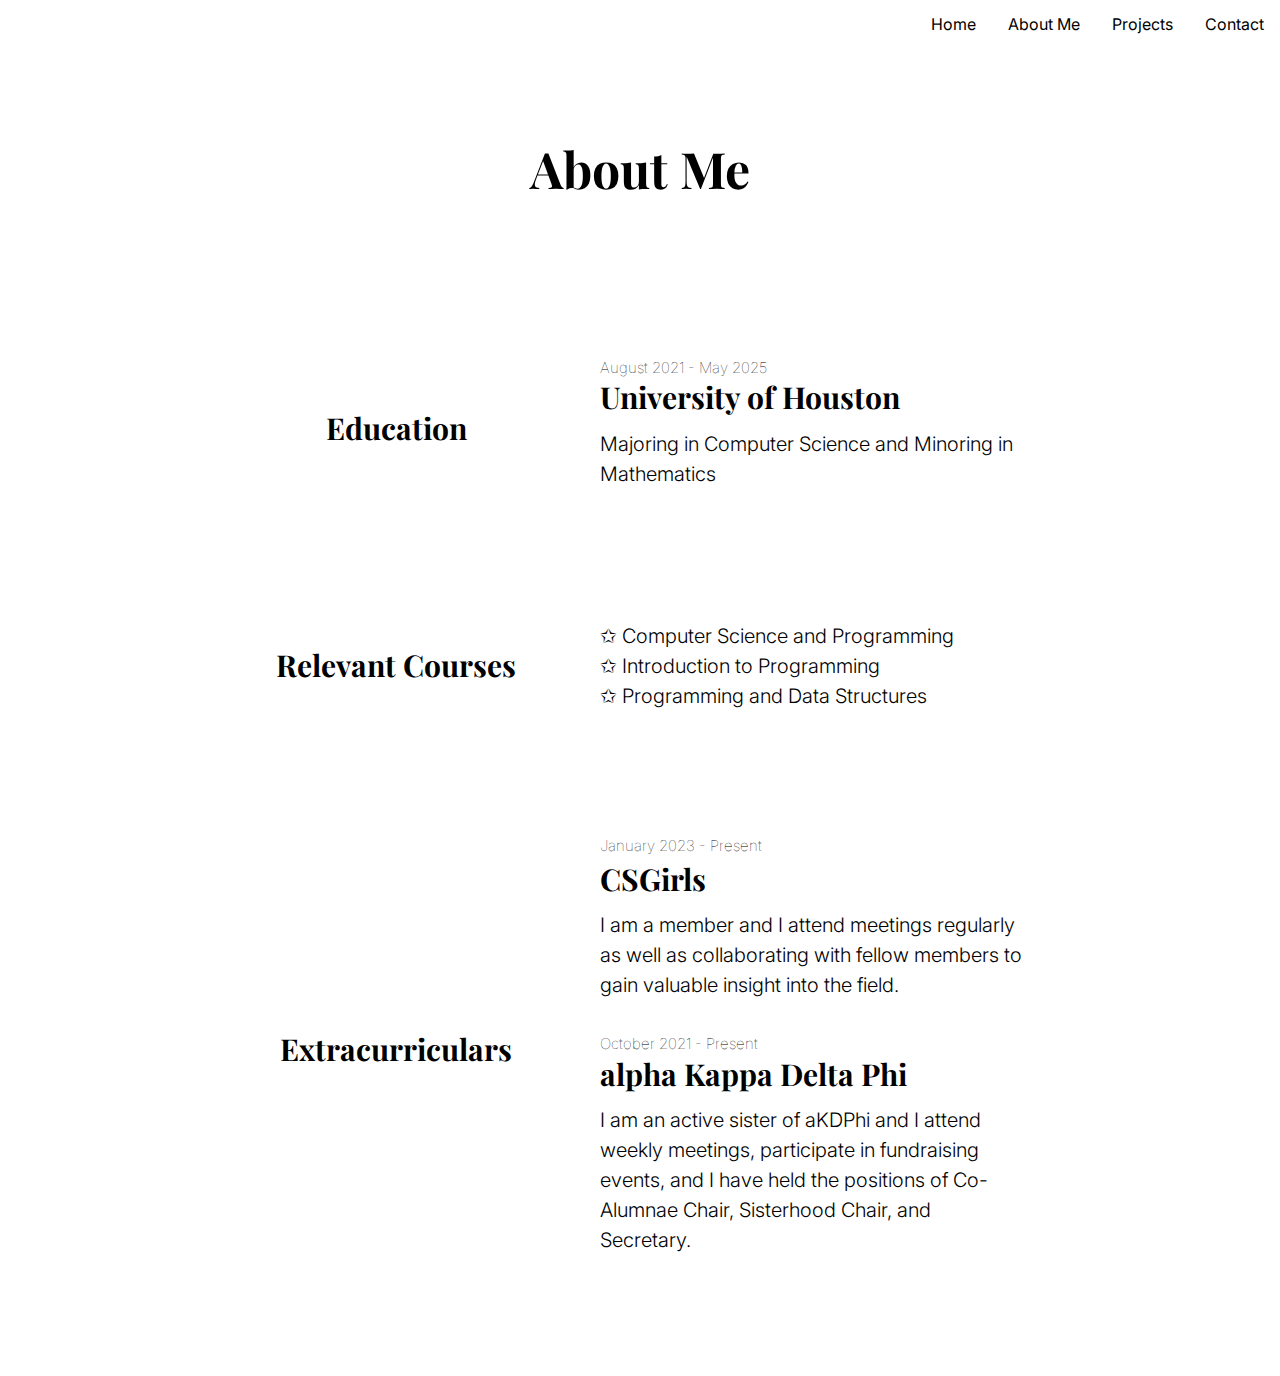
<file: aboutme.html>
<!DOCTYPE html>
<html lang="en">
<head>
  <meta charset="UTF-8">
  <meta http-equiv="X-UA-Compatible" content="IE=edge">
  <meta name="viewport" content="width=device-width, initial-scale=1.0">
  <title>About Me</title>
  <link rel="stylesheet" href="main.css">
  <link rel="icon" href="V-2.png">
  <link rel="preconnect" href="https://fonts.googleapis.com">
  <link rel="preconnect" href="https://fonts.gstatic.com" crossorigin>
  <link href="https://fonts.googleapis.com/css2?family=Inter&family=Playfair+Display&display=swap" rel="stylesheet">
  <body>

  <div>
    <ul>
      <li><a href="contact.html">Contact</a></li>
      <li><a href="projects.html">Projects</a></li>
      <li><a href="aboutme.html">About Me</a></li>
      <li><a href="index.html">Home</a></li>
    </ul>
  </div>
  

<div class="aboutme-container">
    <h1 id="about">About Me</h1>
    <div class="education">
      <table cellspacing="30px",align="center">
        <tr>
          <td style="width:40%"><h2>Education</h2></td>
          <td class="UH">
            <p style="font-size: 15px; font-weight: 100">August 2021 - May 2025</p>
            <h2 slass:"title">University of Houston</h2>
            <p style="font-size: 20px; line-height: 1.5">Majoring in Computer Science and Minoring in Mathematics</p>
          </td>
        </tr>
        <tr>
          <td><h2>Relevant Courses</h2></td>
          <td class="courses">
            <p class:"title">✩ Computer Science and Programming</p>
            <p class:"title">✩ Introduction to Programming</p>
            <p class:"title">✩ Programming and Data Structures</p>
          </td>
        </tr>
        <tr>
          <td><h2>Extracurriculars</h2></td>
          <td class="UH">
            <p style="font-size: 15px; font-weight: 100; line-height: 1;">January 2023 - Present</p>
            <h2 class:"title">CSGirls</h2>
            <p style="font-size: 20px; line-height:1.5; padding-bottom: 20px;">I am a member and I attend meetings regularly as well as
                collaborating with fellow members to gain valuable insight
                into the field. </p>
            <p style="font-size: 15px; font-weight: 100">October 2021 - Present</p>
            <h2 class:"title">alpha Kappa Delta Phi</h2>
            <p style="font-size: 20px; line-height:1.5">I am an active sister of aKDPhi and I attend weekly meetings, 
                participate in fundraising events, and I have held the positions
                of Co-Alumnae Chair, Sisterhood Chair, and Secretary. </p>  
          </td>
        </tr>

      </table>
    </div>

  </div>
</body>
</html>
</file>
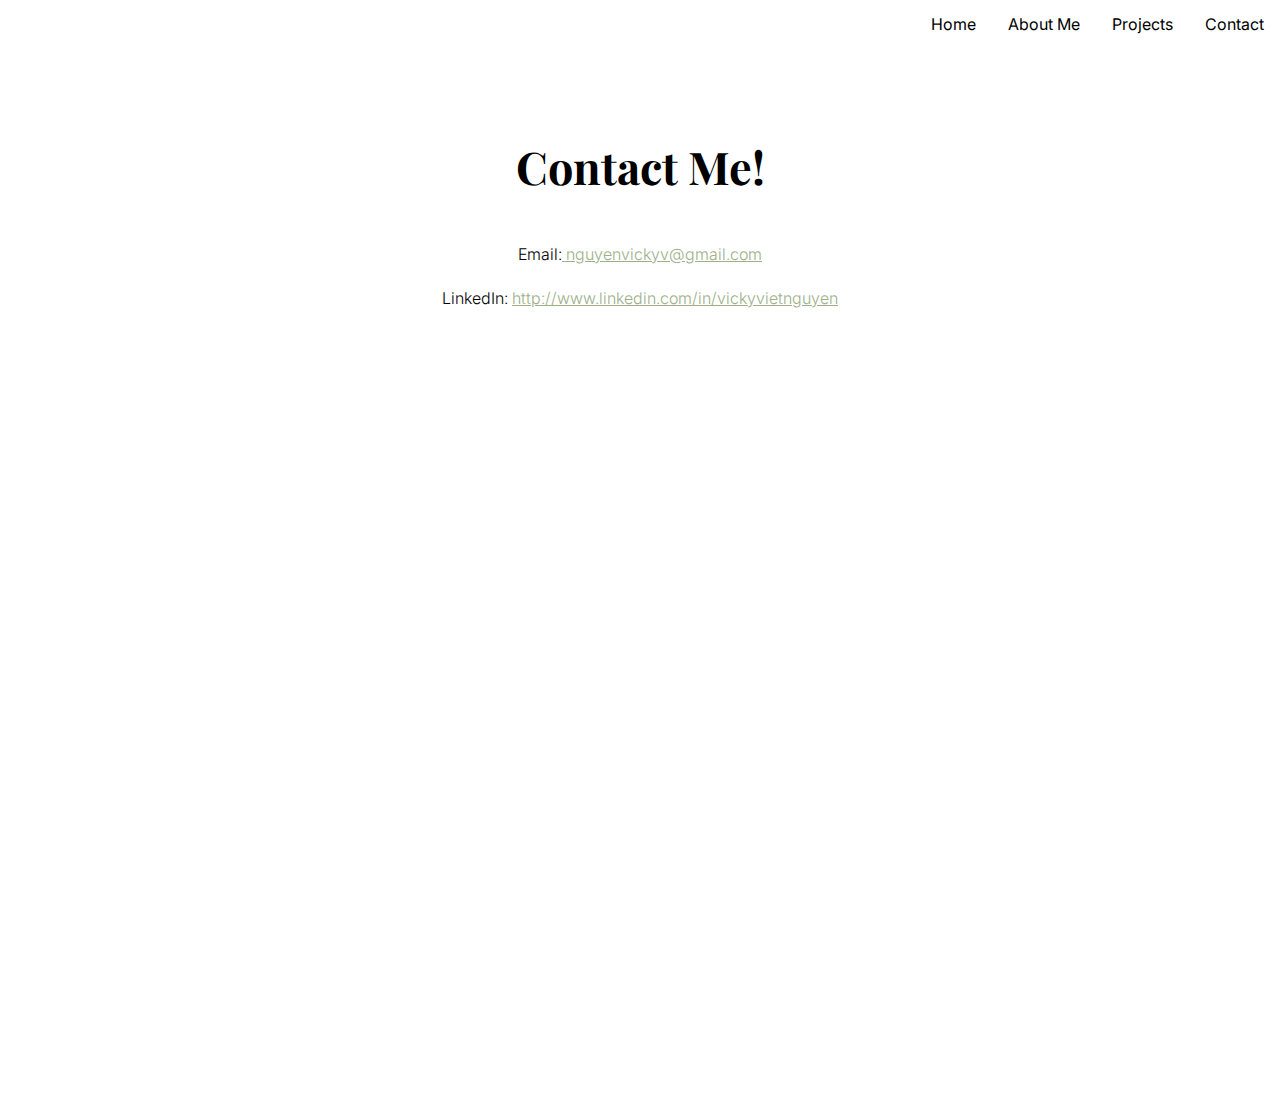
<file: contact.html>
<!DOCTYPE html>
<html lang="en">
<head>
  <meta charset="UTF-8">
  <meta http-equiv="X-UA-Compatible" content="IE=edge">
  <meta name="viewport" content="width=device-width, initial-scale=1.0">
  <title>Contact</title>
  <link rel="stylesheet" href="main.css">
  <link rel="icon" href="V-2.png">
  <link rel="preconnect" href="https://fonts.googleapis.com">
  <link rel="preconnect" href="https://fonts.gstatic.com" crossorigin>
  <link href="https://fonts.googleapis.com/css2?family=Inter&family=Playfair+Display&display=swap" rel="stylesheet">
  <body>
  <div>
    <ul>
      <li><a href="contact.html">Contact</a></li>
      <li><a href="projects.html">Projects</a></li>
      <li><a href="aboutme.html">About Me</a></li>
      <li><a href="index.html">Home</a></li>
    </ul>
  </div>
  
  <div class="aboutme-container">
    <h2 class="contact">Contact Me!</h2>
    <div>
    <p style="line-height: 3;">Email:<a href="mailto:nguyenvickyv@gmail.com"> nguyenvickyv@gmail.com</a></p>
    <p>LinkedIn: <a href=http://www.linkedin.com/in/vickyvietnguyen target="_blank" rel="noopener noreferrer">http://www.linkedin.com/in/vickyvietnguyen</a></p>
  </div>
  </div>
</body>
</html>
</file>
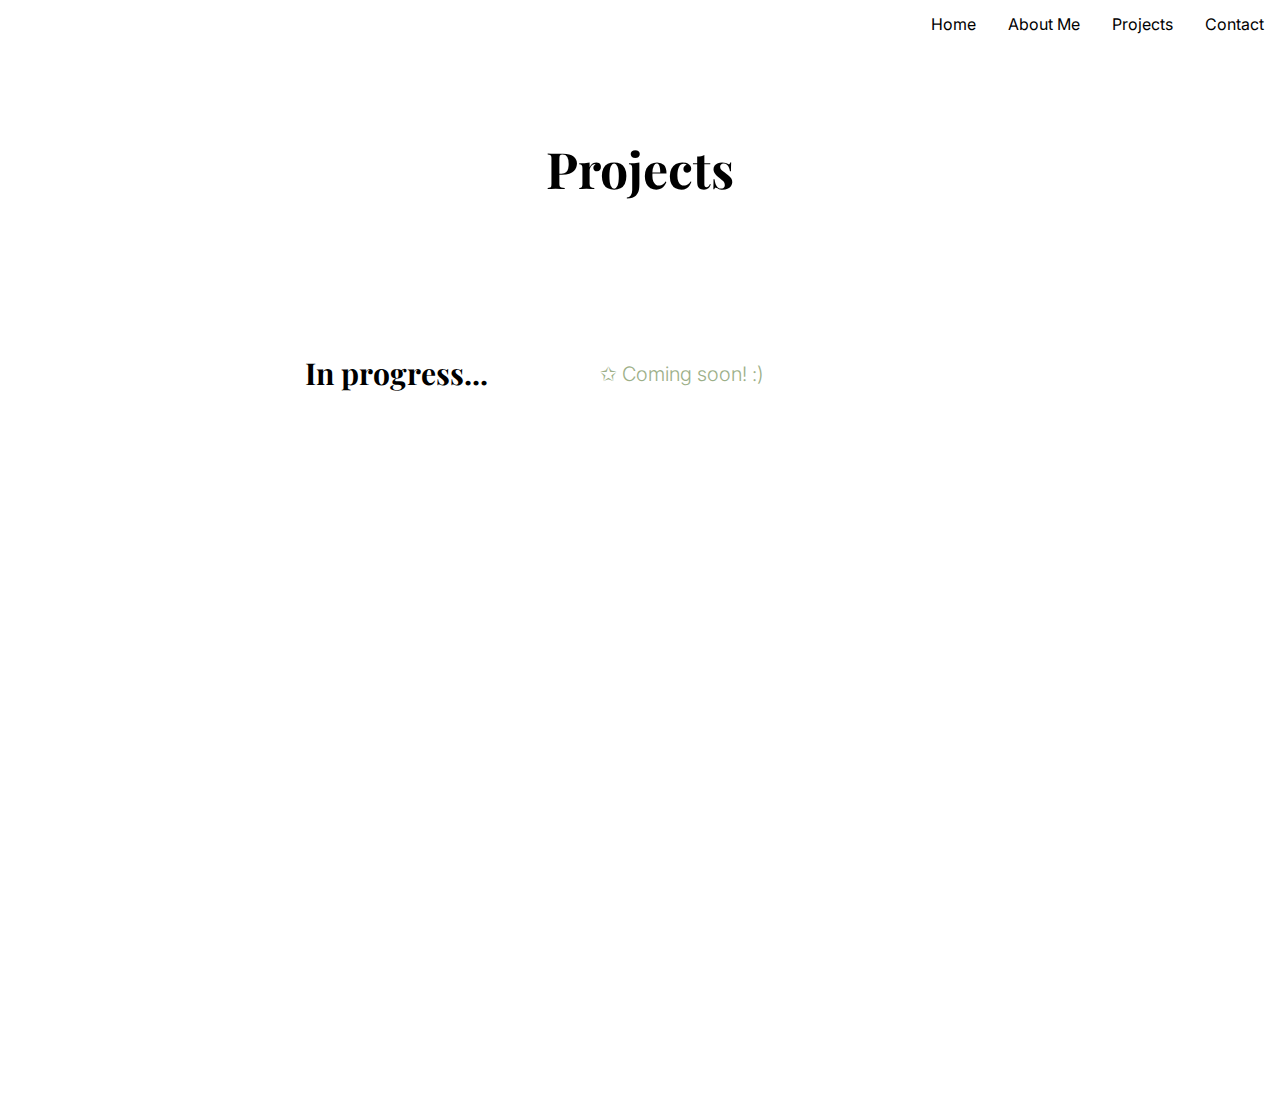
<file: projects.html>
<!DOCTYPE html>
<html lang="en">
<head>
  <meta charset="UTF-8">
  <meta http-equiv="X-UA-Compatible" content="IE=edge">
  <meta name="viewport" content="width=device-width, initial-scale=1.0">
  <title>Projects</title>
  <link rel="stylesheet" href="main.css">
  <link rel="icon" href="V-2.png">
  <link rel="preconnect" href="https://fonts.googleapis.com">
  <link rel="preconnect" href="https://fonts.gstatic.com" crossorigin>
  <link href="https://fonts.googleapis.com/css2?family=Inter&family=Playfair+Display&display=swap" rel="stylesheet">
  <body>
  <div>
    <ul>
      <li><a href="contact.html">Contact</a></li>
      <li><a href="projects.html">Projects</a></li>
      <li><a href="aboutme.html">About Me</a></li>
      <li><a href="index.html">Home</a></li>
    </ul>
  </div>
  <div class="aboutme-container">
    <h1 id="about">Projects</h1>
    <div class="education">
      <table cellspacing="50px",align="center">
        <tr>
          <td style="width:40%"><h2>In progress... </h2></td>
          <td class="UH">
            <p style="color:#9CAF88">✩ Coming soon! :)</p>  
          </td>

      </table>
    </div>

  </div>
</body>
</html>
</file>
<file: main.css>
body {
    margin: 0;
    text-align: center;
    color: black;
    font-family: 'Inter', sans-serif;
}

h1, h2 {
    width: 100%;
    margin: 0 auto;
    font-family: 'Playfair Display', serif;
    font-weight: 700; 
    line-height: .75;
}

#about{
  color: black;
}

p{
  font-weight:300;
  line-height: .5;
}

ul{
    list-style-type: none;
    margin: 0;
    padding: 0;
    overflow: hidden;
    background-color: white;
    position: fixed;
    top: 0;
    width: 100%;
    z-index: 2;
  }
  
  li {
    float: right;
  }
  
  li a {
    display: block;
    color: black;
    text-align: center;
    padding: 14px 16px;
    text-decoration: none;
  }

  li a:hover {
    background-color: #9CAF88;
  }

  td {
    padding-left: 7.5px;
    padding-right: 7.5px;
  }

  table {
    border-spacing: 50px 100px;
    width: 90%;
    position:absolute;
    left:50px;
    top: 50px;
  }
  a {
    color: #9CAF88;
  }

.title a:hover {
  background-color: #9CAF88;
}
.main-container {
    background-color: white;
    padding: 150px;
}

.aboutme-container {
    background-color: white;
    padding: 150px;
    height: 800px;
}

.projects-container {
  background-color: white;
  padding: 150px;
  height: 800px;

}
.contact {
  padding-bottom: 30px;
  font-size: 45px;
}



.main-picture {
    display: block;
    margin-left: auto;
    margin-right: auto;
    width: 20%;
    padding: 30px;
  }

#about{
  color: black;
  background-color: white;
  font-size: 50px;
}

.about-me {
    position: relative;
    text-align: center;
    top: 80px;
}


.education, .projects{
    position: relative;
    text-align: center;
    top: 10px;
    font-size: 20px;
}


.UH{
  line-height:40%;
  text-align: left;
}

.courses,
.projects{
  text-align: left;
  line-height: 2;
}

.bio {
  padding-top: 25px;
}
</file>
